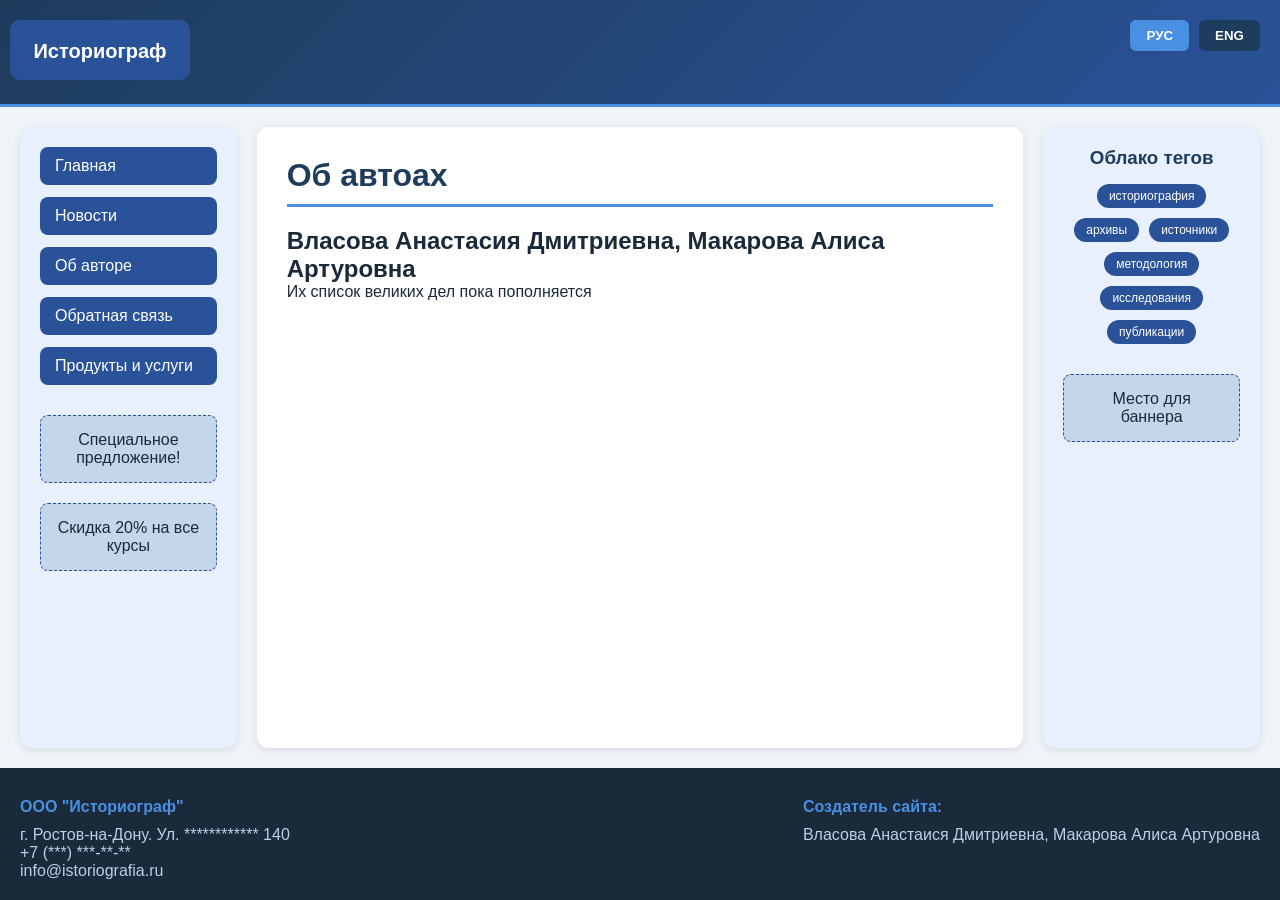
<file: about.html>
<!DOCTYPE html>
<html lang="ru">
<head>
    <meta charset="UTF-8">
    <meta name="viewport" content="width=device-width, initial-scale=1.0">
    <title>Об авторе - Практикум по историографии</title>
    <link rel="stylesheet" href="css/style.css">
</head>
<body>
    <div class="lang-switcher">
        <button class="lang-btn active" data-lang="ru" onclick="switchLanguage('ru')">РУС</button>
        <button class="lang-btn" data-lang="en" onclick="switchLanguage('en')">ENG</button>
    </div>

    <header class="header">
        <div class="logo">
            <svg width="180" height="60" viewBox="0 0 180 60" xmlns="http://www.w3.org/2000/svg">
                <rect width="180" height="60" rx="10" fill="#2a5298"/>
                <text x="90" y="38" text-anchor="middle" fill="white" font-size="20" font-weight="bold">Историограф</text>
            </svg>
        </div>
    </header>

    <div class="main-container">
        <aside class="section">
            <ul class="nav-links">
                <li><a href="index.html" data-lang-key="nav_home">Главная</a></li>
                <li><a href="news.html" data-lang-key="nav_news">Новости</a></li>
                <li><a href="about.html" data-lang-key="nav_about">Об авторе</a></li>
                <li><a href="contact.html" data-lang-key="nav_contact">Обратная связь</a></li>
                <li><a href="products.html" data-lang-key="nav_products">Продукты и услуги</a></li>
            </ul>
            <div class="banner">
                <p data-lang-key="banner_promo">Специальное предложение!</p>
            </div>
            <div class="banner">
                <p data-lang-key="banner_discount">Скидка 20% на все курсы</p>
            </div>
        </aside>

        <main class="article">
            <h1 data-lang-key="about_title">Об автоах</h1>
            
          
                <h2>Власова Анастасия Дмитриевна, Макарова Алиса Артуровна</h2>
                <p>Их список великих дел пока пополняется</p>
                
        </main>

        <aside class="aside">
            <div class="tag-cloud">
                <h3 data-lang-key="tags_title">Облако тегов</h3>
                <div class="tags"></div>
            </div>
            <div class="banner">
                <p data-lang-key="banner_placeholder">Место для баннера</p>
            </div>
        </aside>
    </div>

    <footer class="footer">
        <div class="footer-content">
            <div class="footer-info">
                <h4 data-lang-key="footer_company">ООО "Историограф"</h4>
                <p>г. Ростов-на-Дону. Ул. ************ 140</p>
                <p> +7 (***) ***-**-**</p>
                <p> info@istoriografia.ru</p>
            </div>
            <div class="footer-creator">
                <h4 data-lang-key="footer_created_by">Создатель сайта:</h4>
                <p> Власова Анастаися Дмитриевна, Макарова Алиса Артуровна</p>
            </div>
        </div>
    </footer>

    <script src="js/main.js"></script>
</body>
</html>
</file>
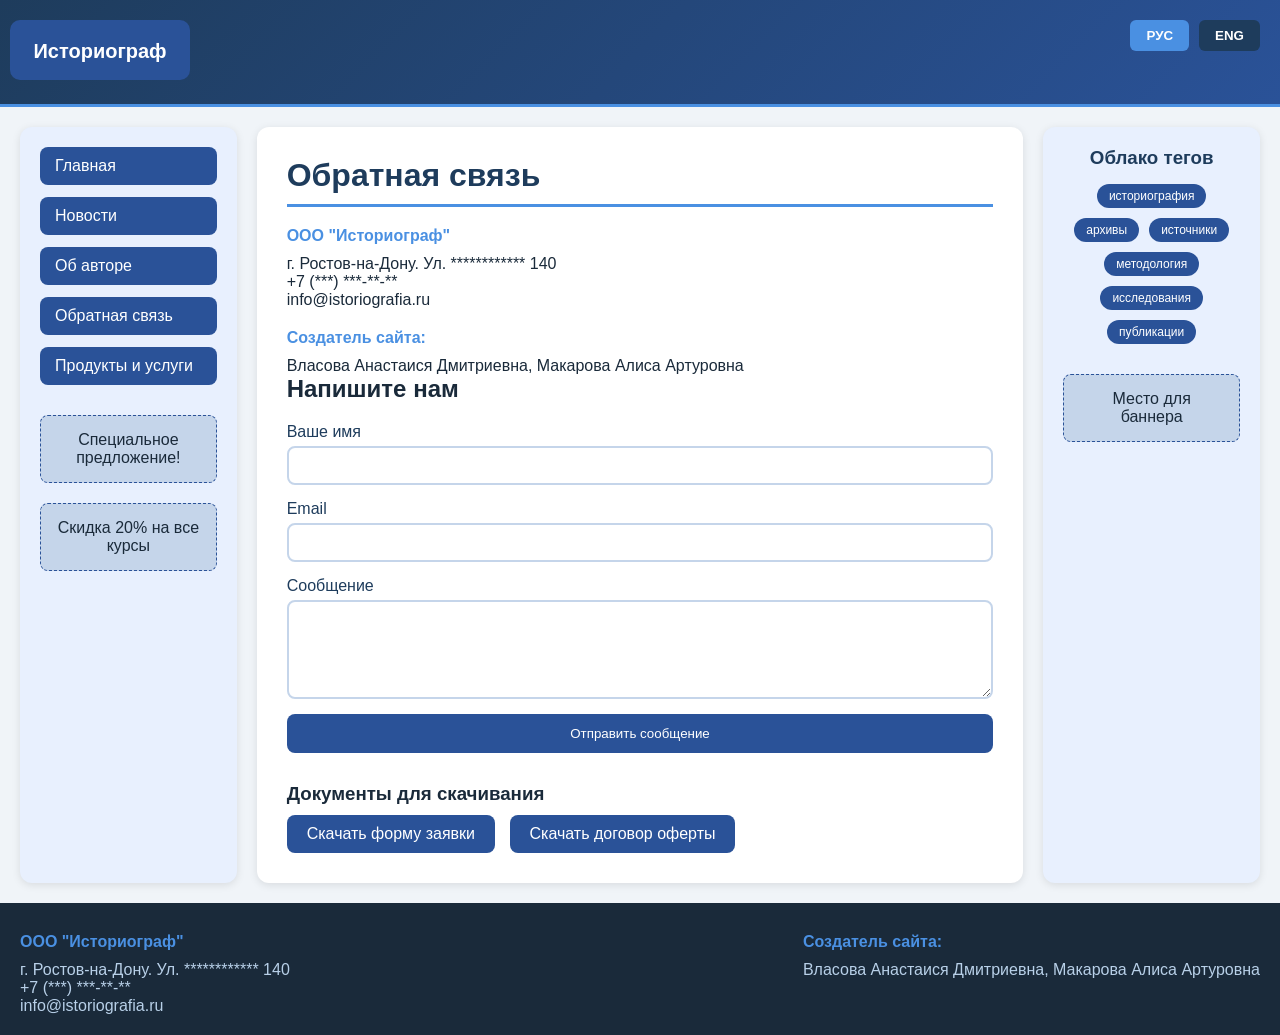
<file: contact.html>
<!DOCTYPE html>
<html lang="ru">
<head>
    <meta charset="UTF-8">
    <meta name="viewport" content="width=device-width, initial-scale=1.0">
    <title>Обратная связь - Практикум по историографии</title>
    <link rel="stylesheet" href="css/style.css">
</head>
<body>
    <div class="lang-switcher">
        <button class="lang-btn active" data-lang="ru" onclick="switchLanguage('ru')">РУС</button>
        <button class="lang-btn" data-lang="en" onclick="switchLanguage('en')">ENG</button>
    </div>

    <header class="header">
        <div class="logo">
            <svg width="180" height="60" viewBox="0 0 180 60" xmlns="http://www.w3.org/2000/svg">
                <rect width="180" height="60" rx="10" fill="#2a5298"/>
                <text x="90" y="38" text-anchor="middle" fill="white" font-size="20" font-weight="bold">Историограф</text>
            </svg>
        </div>
    </header>

    <div class="main-container">
        <aside class="section">
            <ul class="nav-links">
                <li><a href="index.html" data-lang-key="nav_home">Главная</a></li>
                <li><a href="news.html" data-lang-key="nav_news">Новости</a></li>
                <li><a href="about.html" data-lang-key="nav_about">Об авторе</a></li>
                <li><a href="contact.html" data-lang-key="nav_contact">Обратная связь</a></li>
                <li><a href="products.html" data-lang-key="nav_products">Продукты и услуги</a></li>
            </ul>
            <div class="banner">
                <p data-lang-key="banner_promo">Специальное предложение!</p>
            </div>
            <div class="banner">
                <p data-lang-key="banner_discount">Скидка 20% на все курсы</p>
            </div>
        </aside>

        <main class="article">
            <h1 data-lang-key="contact_title">Обратная связь</h1>
            
            <div class="footer-content">
            <div class="footer-info">
                <h4 data-lang-key="footer_company">ООО "Историограф"</h4>
                <p>г. Ростов-на-Дону. Ул. ************ 140</p>
                <p> +7 (***) ***-**-**</p>
                <p> info@istoriografia.ru</p>
            </div>
            <div class="footer-creator">
                <h4 data-lang-key="footer_created_by">Создатель сайта:</h4>
                <p> Власова Анастаися Дмитриевна, Макарова Алиса Артуровна</p>
            </div>
        </div>
            
            <h2>Напишите нам</h2>
            <form class="contact-form" id="contactForm">
                <div class="form-group">
                    <label data-lang-key="contact_name">Ваше имя</label>
                    <input type="text" id="name" name="name" required>
                </div>
                
                <div class="form-group">
                    <label data-lang-key="contact_email">Email</label>
                    <input type="email" id="email" name="email" required>
                </div>
                
                <div class="form-group">
                    <label data-lang-key="contact_message">Сообщение</label>
                    <textarea id="message" name="message" rows="5" required></textarea>
                </div>
                
                <button type="submit" class="submit-btn" data-lang-key="contact_send">Отправить сообщение</button>
            </form>
            
            <div class="download-section" style="margin-top: 30px;">
                <h3>Документы для скачивания</h3>
                <a href="#" class="download-btn"> Скачать форму заявки</a>
                <a href="#" class="download-btn"> Скачать договор оферты</a>
            </div>
        </main>

        <aside class="aside">
            <div class="tag-cloud">
                <h3 data-lang-key="tags_title">Облако тегов</h3>
                <div class="tags"></div>
            </div>
            <div class="banner">
                <p data-lang-key="banner_placeholder">Место для баннера</p>
            </div>
        </aside>
    </div>

     <footer class="footer">
        <div class="footer-content">
            <div class="footer-info">
                <h4 data-lang-key="footer_company">ООО "Историограф"</h4>
                <p>г. Ростов-на-Дону. Ул. ************ 140</p>
                <p> +7 (***) ***-**-**</p>
                <p> info@istoriografia.ru</p>
            </div>
            <div class="footer-creator">
                <h4 data-lang-key="footer_created_by">Создатель сайта:</h4>
                <p> Власова Анастаися Дмитриевна, Макарова Алиса Артуровна</p>
            </div>
        </div>
    </footer>

    <script>
        // Contact form handler
        document.getElementById('contactForm')?.addEventListener('submit', function(e) {
            e.preventDefault();
            const lang = document.querySelector('.lang-btn.active').getAttribute('data-lang');
            const message = lang === 'ru' 
                ? 'Спасибо! Ваше сообщение отправлено.' 
                : 'Thank you! Your message has been sent.';
            alert(message);
            this.reset();
        });
    </script>
    <script src="js/main.js"></script>
</body>
</html>
</file>
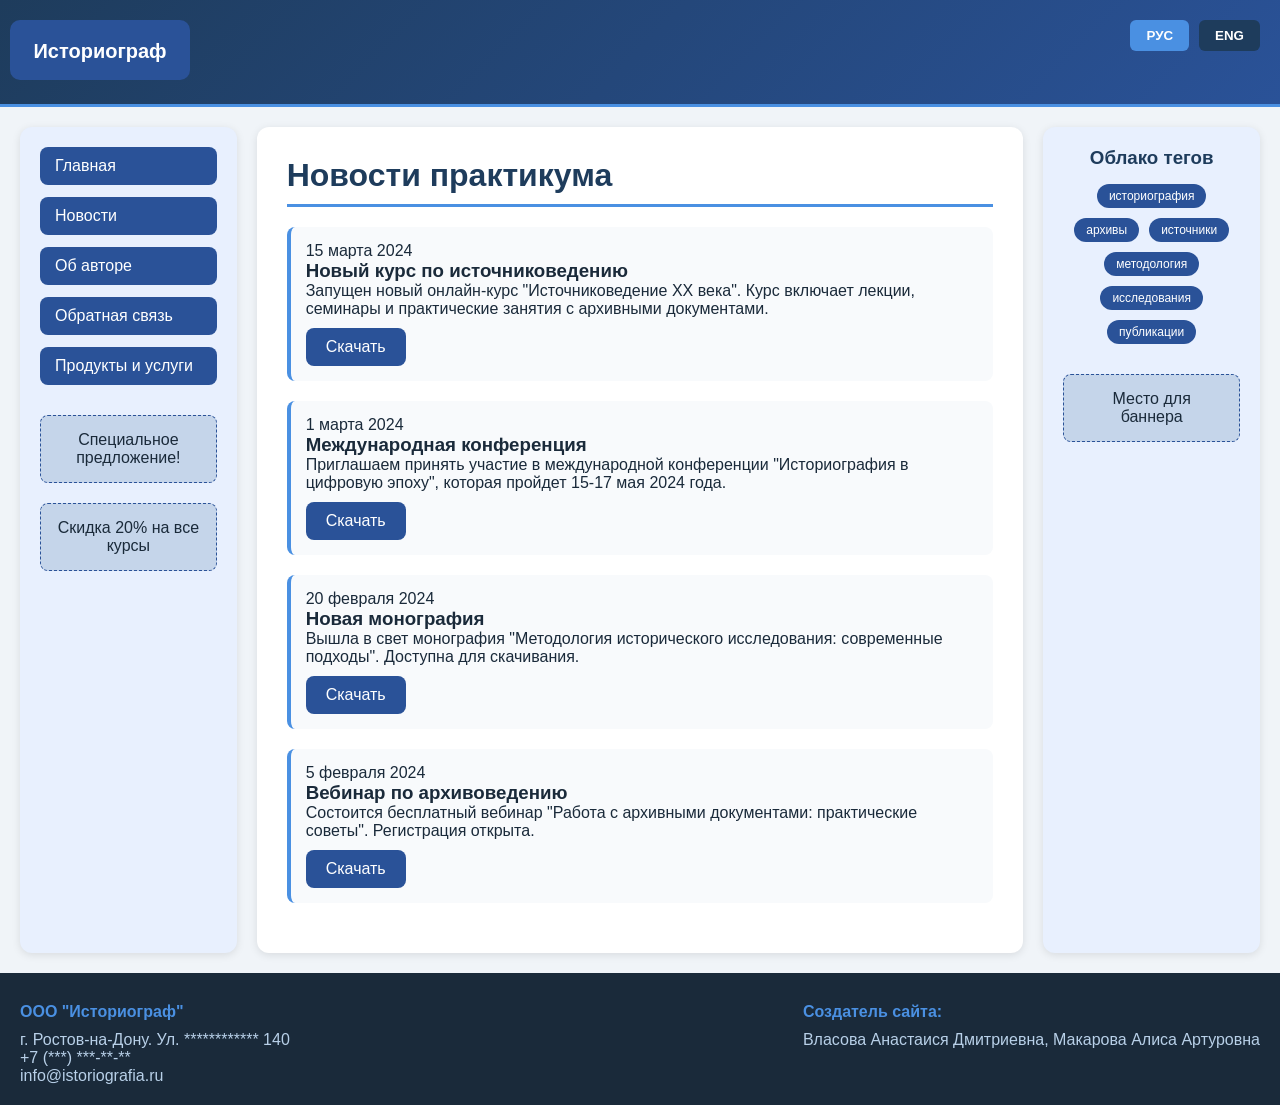
<file: news.html>
<!DOCTYPE html>
<html lang="ru">
<head>
    <meta charset="UTF-8">
    <meta name="viewport" content="width=device-width, initial-scale=1.0">
    <title>Новости - Практикум по историографии</title>
    <link rel="stylesheet" href="css/style.css">
</head>
<body>
    <div class="lang-switcher">
        <button class="lang-btn active" data-lang="ru" onclick="switchLanguage('ru')">РУС</button>
        <button class="lang-btn" data-lang="en" onclick="switchLanguage('en')">ENG</button>
    </div>

    <header class="header">
        <div class="logo">
            <svg width="180" height="60" viewBox="0 0 180 60" xmlns="http://www.w3.org/2000/svg">
                <rect width="180" height="60" rx="10" fill="#2a5298"/>
                <text x="90" y="38" text-anchor="middle" fill="white" font-size="20" font-weight="bold">Историограф</text>
            </svg>
        </div>
    </header>

    <div class="main-container">
        <aside class="section">
            <ul class="nav-links">
                <li><a href="index.html" data-lang-key="nav_home">Главная</a></li>
                <li><a href="news.html" data-lang-key="nav_news">Новости</a></li>
                <li><a href="about.html" data-lang-key="nav_about">Об авторе</a></li>
                <li><a href="contact.html" data-lang-key="nav_contact">Обратная связь</a></li>
                <li><a href="products.html" data-lang-key="nav_products">Продукты и услуги</a></li>
            </ul>
            <div class="banner">
                <p data-lang-key="banner_promo">Специальное предложение!</p>
            </div>
            <div class="banner">
                <p data-lang-key="banner_discount">Скидка 20% на все курсы</p>
            </div>
        </aside>

        <main class="article">
            <h1 data-lang-key="news_title">Новости практикума</h1>
            
            <div class="news-card">
                <div class="news-date">15 марта 2024</div>
                <h3 class="news-title">Новый курс по источниковедению</h3>
                <p class="news-excerpt">Запущен новый онлайн-курс "Источниковедение XX века". Курс включает лекции, семинары и практические занятия с архивными документами.</p>
                <a href="#" class="download-btn" data-lang-key="download"> Скачать программу</a>
            </div>

            <div class="news-card">
                <div class="news-date">1 марта 2024</div>
                <h3 class="news-title">Международная конференция</h3>
                <p class="news-excerpt">Приглашаем принять участие в международной конференции "Историография в цифровую эпоху", которая пройдет 15-17 мая 2024 года.</p>
                <a href="#" class="download-btn" data-lang-key="download"> Скачать информационное письмо</a>
            </div>

            <div class="news-card">
                <div class="news-date">20 февраля 2024</div>
                <h3 class="news-title">Новая монография</h3>
                <p class="news-excerpt">Вышла в свет монография "Методология исторического исследования: современные подходы". Доступна для скачивания.</p>
                <a href="#" class="download-btn" data-lang-key="download"> Скачать монографию</a>
            </div>

            <div class="news-card">
                <div class="news-date">5 февраля 2024</div>
                <h3 class="news-title">Вебинар по архивоведению</h3>
                <p class="news-excerpt">Состоится бесплатный вебинар "Работа с архивными документами: практические советы". Регистрация открыта.</p>
                <a href="#" class="download-btn" data-lang-key="download"> Скачать материалы</a>
            </div>
        </main>

        <aside class="aside">
            <div class="tag-cloud">
                <h3 data-lang-key="tags_title">Облако тегов</h3>
                <div class="tags"></div>
            </div>
            <div class="banner">
                <p data-lang-key="banner_placeholder">Место для баннера</p>
            </div>
        </aside>
    </div>

<footer class="footer">
        <div class="footer-content">
            <div class="footer-info">
                <h4 data-lang-key="footer_company">ООО "Историограф"</h4>
                <p>г. Ростов-на-Дону. Ул. ************ 140</p>
                <p> +7 (***) ***-**-**</p>
                <p> info@istoriografia.ru</p>
            </div>
            <div class="footer-creator">
                <h4 data-lang-key="footer_created_by">Создатель сайта:</h4>
                <p>Власова Анастаися Дмитриевна, Макарова Алиса Артуровна</p>
            </div>
        </div>
    </footer>

    <script src="js/main.js"></script>
</body>
</html>
</file>
<file: css/style.css>
/* Reset and base styles */
* {
    margin: 0;
    padding: 0;
    box-sizing: border-box;
}

body {
    font-family: 'Segoe UI', Tahoma, Geneva, Verdana, sans-serif;
    background-color: #f0f4f8;
    color: #1a2a3a;
    min-height: 100vh;
    display: flex;
    flex-direction: column;
}

/* Header styles */
.header {
    background: linear-gradient(135deg, #1e3c5c 0%, #2a5298 100%);
    padding: 20px 0;
    text-align: center;
    border-bottom: 3px solid #4a90e2;
}

.logo {
    max-width: 200px;
    height: auto;
}

/* Main container - flex layout with 1:4:1 ratio */
.main-container {
    display: flex;
    flex: 1;
    max-width: 1400px;
    margin: 0 auto;
    padding: 20px;
    gap: 20px;
    width: 100%;
}

/* Section - left sidebar (1 part) */
.section {
    flex: 1;
    background: #e8f0fe;
    border-radius: 12px;
    padding: 20px;
    box-shadow: 0 2px 8px rgba(0,0,0,0.1);
}

.nav-links {
    list-style: none;
    margin-bottom: 30px;
}

.nav-links li {
    margin-bottom: 12px;
}

.nav-links a {
    display: block;
    padding: 10px 15px;
    background: #2a5298;
    color: white;
    text-decoration: none;
    border-radius: 8px;
    transition: all 0.3s ease;
    font-weight: 500;
}

.nav-links a:hover {
    background: #4a90e2;
    transform: translateX(5px);
}

.banner {
    background: #c5d5ea;
    border-radius: 8px;
    padding: 15px;
    margin-top: 20px;
    text-align: center;
    border: 1px dashed #2a5298;
}

/* Article - main content (4 parts) */
.article {
    flex: 4;
    background: white;
    border-radius: 12px;
    padding: 30px;
    box-shadow: 0 2px 8px rgba(0,0,0,0.1);
    min-height: 500px;
}

.article h1 {
    color: #1e3c5c;
    margin-bottom: 20px;
    border-bottom: 3px solid #4a90e2;
    padding-bottom: 10px;
}

/* Aside - right sidebar (1 part) */
.aside {
    flex: 1;
    background: #e8f0fe;
    border-radius: 12px;
    padding: 20px;
    box-shadow: 0 2px 8px rgba(0,0,0,0.1);
}

.tag-cloud {
    margin-bottom: 30px;
}

.tag-cloud h3 {
    color: #1e3c5c;
    margin-bottom: 15px;
    text-align: center;
}

.tags {
    display: flex;
    flex-wrap: wrap;
    gap: 10px;
    justify-content: center;
}

.tag {
    background: #2a5298;
    color: white;
    padding: 5px 12px;
    border-radius: 20px;
    font-size: 12px;
    cursor: pointer;
    transition: all 0.3s ease;
}

.tag:hover {
    background: #4a90e2;
    transform: scale(1.05);
}

/* Footer styles */
.footer {
    background: #1a2a3a;
    color: #b8d0e8;
    padding: 30px 20px 20px;
    margin-top: auto;
}

.footer-content {
    max-width: 1400px;
    margin: 0 auto;
    display: flex;
    justify-content: space-between;
    flex-wrap: wrap;
    gap: 20px;
}

.footer-info h4, .footer-creator h4 {
    color: #4a90e2;
    margin-bottom: 10px;
}

/* Language switcher */
.lang-switcher {
    position: fixed;
    top: 20px;
    right: 20px;
    z-index: 1000;
    display: flex;
    gap: 10px;
}

.lang-btn {
    background: #1e3c5c;
    color: white;
    border: none;
    padding: 8px 16px;
    border-radius: 6px;
    cursor: pointer;
    transition: all 0.3s ease;
    font-weight: bold;
}

.lang-btn.active {
    background: #4a90e2;
}

/* Download buttons */
.download-btn {
    display: inline-block;
    background: #2a5298;
    color: white;
    padding: 10px 20px;
    border-radius: 8px;
    text-decoration: none;
    margin: 10px 10px 0 0;
    transition: all 0.3s ease;
}

/* Contact form */
.contact-form {
    display: flex;
    flex-direction: column;
    gap: 15px;
    margin-top: 20px;
}

.form-group {
    display: flex;
    flex-direction: column;
}

.form-group label {
    margin-bottom: 5px;
    color: #1e3c5c;
    font-weight: 500;
}

.form-group input,
.form-group textarea {
    padding: 10px;
    border: 2px solid #c5d5ea;
    border-radius: 8px;
}

.submit-btn {
    background: #2a5298;
    color: white;
    padding: 12px;
    border: none;
    border-radius: 8px;
    cursor: pointer;
}

/* Product cards with YOUR background images */
.product-card {
    background-size: cover;
    background-position: center;
    background-repeat: no-repeat;
    border-radius: 12px;
    padding: 20px;
    text-align: center;
    transition: all 0.4s cubic-bezier(0.4, 0, 0.2, 1);
    position: relative;
    overflow: hidden;
    min-height: 300px;
    display: flex;
    flex-direction: column;
    justify-content: flex-end;
    color: white;
    text-shadow: 0 1px 3px rgba(0,0,0,0.5);
}

/* Dark overlay for text readability */
.product-card::before {
    content: '';
    position: absolute;
    top: 0;
    left: 0;
    right: 0;
    bottom: 0;
    background: linear-gradient(135deg, rgba(0,0,0,0.5) 0%, rgba(0,0,0,0.75) 100%);
    border-radius: 12px;
    transition: all 0.4s ease;
    z-index: 1;
}

.product-card > * {
    position: relative;
    z-index: 2;
}

/* Hover effects */
.product-card:hover {
    transform: translateY(-10px) scale(1.02);
    box-shadow: 0 20px 40px rgba(0,0,0,0.3);
}

.product-card:hover::before {
    background: linear-gradient(135deg, rgba(0,0,0,0.3) 0%, rgba(0,0,0,0.6) 100%);
}

/* ============================================ */
/* ВСТАВЬТЕ СВОИ ПУТИ К КАРТИНКАМ ЗДЕСЬ */
/* ============================================ */

/* Карточка 1 - Онлайн-курс "Введение в историографию" */
.product-card:nth-child(1) {
    background-image: url('../images/product1.jpg');
}

/* Карточка 2 - Продвинутый курс "Методология истории" */
.product-card:nth-child(2) {
    background-image: url('../images/product2.jpg');
}

/* Карточка 3 - Научное консультирование */
.product-card:nth-child(3) {
    background-image: url('../images/product3.jpg');
}

/* Карточка 4 - Архивные исследования */
.product-card:nth-child(4) {
    background-image: url('../images/product4.jpg');
}

/* Карточка 5 - Цифровая обработка данных */
.product-card:nth-child(5) {
    background-image: url('../images/product5.jpg');
}

/* Карточка 6 - Редактура и рецензирование */
.product-card:nth-child(6) {
    background-image: url('../images/product6.jpg');
}

/* Специальное предложение 1 - Скидка для групп */
.special-offer:first-of-type {
    background-image: url('../images/special-offer1.jpg');
}

/* Специальное предложение 2 - Новая монография */
.special-offer:last-of-type {
    background-image: url('../images/special-offer2.jpg');
}

/* ============================================ */
/* КОНЕЦ БЛОКА С ПУТЯМИ К КАРТИНКАМ */
/* ============================================ */

/* Special offer card styles */
.special-offer {
    position: relative;
    background-size: cover;
    background-position: center;
    background-repeat: no-repeat;
    border-radius: 12px;
    padding: 40px;
    margin-top: 30px;
    text-align: center;
    overflow: hidden;
    transition: all 0.5s ease;
    cursor: pointer;
    min-height: 300px;
    display: flex;
    flex-direction: column;
    justify-content: center;
}

.special-offer::before {
    content: '';
    position: absolute;
    top: 0;
    left: 0;
    right: 0;
    bottom: 0;
    background: linear-gradient(135deg, rgba(30,60,92,0.85) 0%, rgba(42,82,152,0.9) 100%);
    z-index: 1;
    transition: all 0.5s ease;
}

.special-offer > * {
    position: relative;
    z-index: 2;
    color: white;
}

.special-offer h3 {
    font-size: 28px;
    margin-bottom: 15px;
    transform: translateY(0);
    transition: transform 0.3s ease;
}

.special-offer p {
    font-size: 18px;
    margin-bottom: 20px;
    transform: translateY(0);
    transition: transform 0.3s ease 0.1s;
}

.special-offer .download-btn {
    transform: translateY(0);
    transition: transform 0.3s ease 0.2s;
}

/* Hover animation for special offer */
.special-offer:hover {
    transform: scale(1.02);
    box-shadow: 0 15px 35px rgba(0,0,0,0.2);
}

.special-offer:hover::before {
    background: linear-gradient(135deg, rgba(30,60,92,0.7) 0%, rgba(42,82,152,0.8) 100%);
}

.special-offer:hover h3 {
    transform: translateY(-5px);
}

.special-offer:hover p {
    transform: translateY(-3px);
}

.special-offer:hover .download-btn {
    transform: translateY(-3px);
}

/* Discount badge */
.discount-badge {
    position: absolute;
    top: 15px;
    right: 15px;
    background: #ff4757;
    color: white;
    padding: 5px 12px;
    border-radius: 20px;
    font-weight: bold;
    font-size: 14px;
    z-index: 3;
    animation: pulse 2s infinite;
}

@keyframes pulse {
    0%, 100% {
        transform: scale(1);
    }
    50% {
        transform: scale(1.05);
    }
}

/* Products grid */
.products-grid {
    display: grid;
    grid-template-columns: repeat(auto-fill, minmax(280px, 1fr));
    gap: 20px;
    margin-top: 20px;
}

.product-title {
    font-size: 20px;
    margin-bottom: 10px;
}

.product-price {
    font-size: 22px;
    font-weight: bold;
    margin: 10px 0;
}

.product-card .download-btn {
    background: rgba(255,255,255,0.2);
    backdrop-filter: blur(5px);
    border: 1px solid rgba(255,255,255,0.3);
}

.product-card .download-btn:hover {
    background: rgba(255,255,255,0.4);
}

/* Responsive design */
@media (max-width: 768px) {
    .main-container {
        flex-direction: column;
        padding: 15px;
    }
    
    .section, .article, .aside {
        flex: auto;
        width: 100%;
    }
    
    .nav-links {
        display: flex;
        flex-wrap: wrap;
        gap: 10px;
    }
    
    .nav-links li {
        margin-bottom: 0;
        flex: 1;
        min-width: 100px;
    }
    
    .products-grid {
        grid-template-columns: 1fr;
    }
    
    .special-offer h3 {
        font-size: 22px;
    }
    
    .special-offer p {
        font-size: 16px;
    }
    
    .product-card {
        min-height: 260px;
    }
    
    .lang-switcher {
        top: 10px;
        right: 10px;
    }
}

@media (min-width: 1920px) {
    .main-container {
        max-width: 1800px;
    }
}

html, body {
    height: 100%;
}

/* Additional styles for about page */
.about-content {
    line-height: 1.8;
}

.about-image {
    background: #e8f0fe;
    border-radius: 50%;
    width: 150px;
    height: 150px;
    display: flex;
    align-items: center;
    justify-content: center;
    margin: 20px auto;
    font-size: 64px;
}

.skills-list {
    list-style: none;
    margin-top: 10px;
}

.skills-list li {
    background: #e8f0fe;
    margin: 8px 0;
    padding: 8px;
    border-radius: 6px;
}

/* News cards */
.news-card {
    background: #f8fafc;
    border-left: 4px solid #4a90e2;
    padding: 15px;
    margin-bottom: 20px;
    border-radius: 8px;
}



/* ============================================ */
/* СТИЛИ ДЛЯ БАННЕРОВ И КАРТОЧЕК НА ГЛАВНОЙ */
/* ============================================ */

/* Стили для баннеров (левая боковая панель) */
.banner {
    background: #c5d5ea;
    border-radius: 8px;
    padding: 15px;
    margin-top: 20px;
    text-align: center;
    border: 1px dashed #2a5298;
    transition: all 0.3s ease;
}

/* Баннеры с фоновыми картинками */
.banner-image {
    background-size: cover;
    background-position: center;
    background-repeat: no-repeat;
    min-height: 150px;
    display: flex;
    flex-direction: column;
    justify-content: center;
    align-items: center;
    position: relative;
    overflow: hidden;
    cursor: pointer;
}

/* Темный overlay для читаемости текста на баннерах */
.banner-image::before {
    content: '';
    position: absolute;
    top: 0;
    left: 0;
    right: 0;
    bottom: 0;
    background: linear-gradient(135deg, rgba(30,60,92,0.75) 0%, rgba(42,82,152,0.85) 100%);
    z-index: 1;
    transition: all 0.4s ease;
}

.banner-image > * {
    position: relative;
    z-index: 2;
    color: white;
}

.banner-image p {
    margin: 5px 0;
    font-weight: bold;
}

.banner-image .discount-text {
    font-size: 24px;
    font-weight: bold;
    margin-bottom: 10px;
}

.banner-image .small-text {
    font-size: 12px;
}

/* Анимация баннеров при наведении */
.banner-image:hover {
    transform: translateY(-5px);
    box-shadow: 0 10px 25px rgba(0,0,0,0.2);
}

.banner-image:hover::before {
    background: linear-gradient(135deg, rgba(30,60,92,0.6) 0%, rgba(42,82,152,0.7) 100%);
}

/* Специальные стили для разных баннеров */
.banner-special {
    background-image: url('../images/banner-special.jpg');
}

.banner-discount {
    background-image: url('../images/banner-discount.jpg');
}

/* Анимация пульсации для скидки */
@keyframes pulseGlow {
    0%, 100% {
        text-shadow: 0 0 5px rgba(255,255,255,0.5);
    }
    50% {
        text-shadow: 0 0 20px rgba(255,255,255,0.8);
    }
}

.discount-percent {
    animation: pulseGlow 1.5s ease-in-out infinite;
    font-size: 36px !important;
    font-weight: bold;
    color: #ff6b35;
}

/* Главный баннер на главной странице */
.main-banner {
    background-size: cover;
    background-position: center;
    border-radius: 12px;
    padding: 60px 40px;
    margin-bottom: 30px;
    text-align: center;
    position: relative;
    overflow: hidden;
    cursor: pointer;
    transition: all 0.5s ease;
}

.main-banner::before {
    content: '';
    position: absolute;
    top: 0;
    left: 0;
    right: 0;
    bottom: 0;
    background: linear-gradient(135deg, rgba(30,60,92,0.8) 0%, rgba(42,82,152,0.85) 100%);
    z-index: 1;
    transition: all 0.5s ease;
}

.main-banner > * {
    position: relative;
    z-index: 2;
    color: white;
}

.main-banner:hover {
    transform: scale(1.02);
    box-shadow: 0 15px 35px rgba(0,0,0,0.2);
}

.main-banner:hover::before {
    background: linear-gradient(135deg, rgba(30,60,92,0.7) 0%, rgba(42,82,152,0.75) 100%);
}

.main-banner h2 {
    font-size: 36px;
    margin-bottom: 20px;
}

.main-banner p {
    font-size: 18px;
    margin-bottom: 25px;
}

/* Карточки преимуществ на главной */
.features-grid {
    display: grid;
    grid-template-columns: repeat(auto-fit, minmax(250px, 1fr));
    gap: 25px;
    margin-top: 30px;
}

.feature-card {
    background-size: cover;
    background-position: center;
    border-radius: 12px;
    padding: 30px 20px;
    text-align: center;
    position: relative;
    overflow: hidden;
    min-height: 200px;
    display: flex;
    flex-direction: column;
    justify-content: center;
    transition: all 0.4s ease;
    cursor: pointer;
}

.feature-card::before {
    content: '';
    position: absolute;
    top: 0;
    left: 0;
    right: 0;
    bottom: 0;
    background: linear-gradient(135deg, rgba(30,60,92,0.85) 0%, rgba(42,82,152,0.9) 100%);
    z-index: 1;
    transition: all 0.4s ease;
}

.feature-card > * {
    position: relative;
    z-index: 2;
    color: white;
}

.feature-card:hover {
    transform: translateY(-10px);
}

.feature-card:hover::before {
    background: linear-gradient(135deg, rgba(30,60,92,0.7) 0%, rgba(42,82,152,0.8) 100%);
}

.feature-icon {
    font-size: 48px;
    margin-bottom: 15px;
}

.feature-card h3 {
    font-size: 22px;
    margin-bottom: 10px;
}

.feature-card p {
    font-size: 14px;
    line-height: 1.5;
}

/* Адаптивность для мобильных */
@media (max-width: 768px) {
    .main-banner {
        padding: 40px 20px;
    }
    
    .main-banner h2 {
        font-size: 24px;
    }
    
    .main-banner p {
        font-size: 14px;
    }
    
    .feature-card {
        min-height: 180px;
        padding: 20px;
    }
    
    .feature-icon {
        font-size: 36px;
    }
    
    .feature-card h3 {
        font-size: 18px;
    }
    
    .banner-image {
        min-height: 120px;
    }
    
    .discount-percent {
        font-size: 28px !important;
    }
}
</file>
